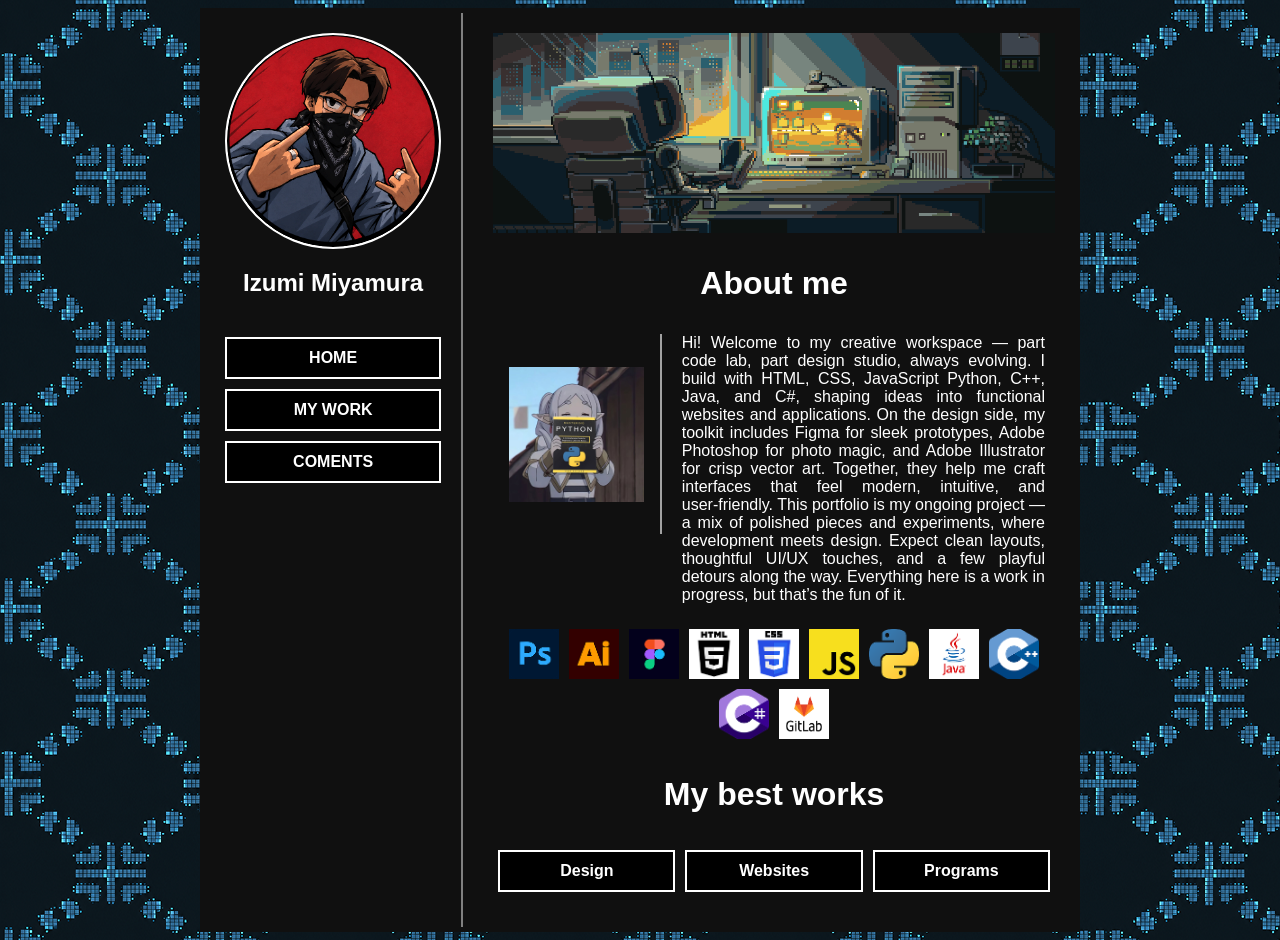
<file: index.html>
<!DOCTYPE html>
<html lang="en">
<head>
    <meta charset="UTF-8">
    <meta name="viewport" content="width=device-width, initial-scale=1.0">
    <title>Portfolio</title>
    <link rel="stylesheet" href="style.css">
    <meta name="viewport" content="width=device-width, initial-scale=1.0">
</head>
<body class = "background texst">
    <div class = "basis">

        <div class="contleft">
            <div class="avatarconteiner">
                <div class="avatar"></div>
            </div>
            
            <h2>Izumi Miyamura</h2>
            
            <!--<p style="margin-top: -15px;">Dolhykh Viktoriia</p> -->
            <div class="buttons">
                <a class="btn" href="index.html">HOME</a>
                <a class="btn" href="mywork.html">MY WORK</a>
                <a class="btn" href="coment.html" >COMENTS</a>
            </div> 
        </div>

        <div class="contright">
            <div class="baner"></div>
            <p style="text-align: center; font-size: 32px; font-weight: bold;">About me</p>
            <div class="Aboutme">
                <div class="imgblock">
                    <div class="img"></div>
                </div>
                <div class="textaboutme">
                    Hi! Welcome to my creative workspace — 
                    part code lab, part design studio, always evolving.
                    I build with HTML, CSS, JavaScript Python, C++, Java, and C#, 
                    shaping ideas into functional websites and applications.
                    On the design side, my toolkit includes Figma for sleek prototypes, 
                    Adobe Photoshop for photo magic, and Adobe Illustrator for crisp
                    vector art. Together, they help me craft interfaces that feel modern,
                    intuitive, and user‑friendly.
                    This portfolio is my ongoing project — a mix of polished pieces and experiments,
                    where development meets design. Expect clean layouts, thoughtful UI/UX touches, and a
                    few playful detours along the way. Everything here is a work in progress, but that’s the fun of it.
                </div>
            </div> 

            <div class="iconimg">

                <img class="icons" src="img/Photoshop.png">
                <img class="icons" src="img/Illustrator.png">
                <img class="icons" src="img/Figma.png">
                <img class="icons" src="img/html.png">
                <img class="icons" src="img/css.png">
                <img class="icons" src="img/JS.png">
                <img class="icons" src="img/python.png">
                <img class="icons" src="img/java.png">
                <img class="icons" src="img/c++.png">
                <img class="icons" src="img/c.png">
                <img class="icons" src="img/gitlab.png">


            </div>

            <p style="text-align: center; font-size: 32px; font-weight: bold;">My best works</p>
            <div
            style="
            width: 100%;
            padding: 5px;
            display: flex;
            justify-content: center;
            column-gap: 10px;">
                <a class="btn" href="design.html">Design</a>
                <a class="btn" href="web.html">Websites</a>
                <a class="btn" href="program.html">Programs</a>
            </div>

        </div>
        

    </div>
</body>
</html>
</file>
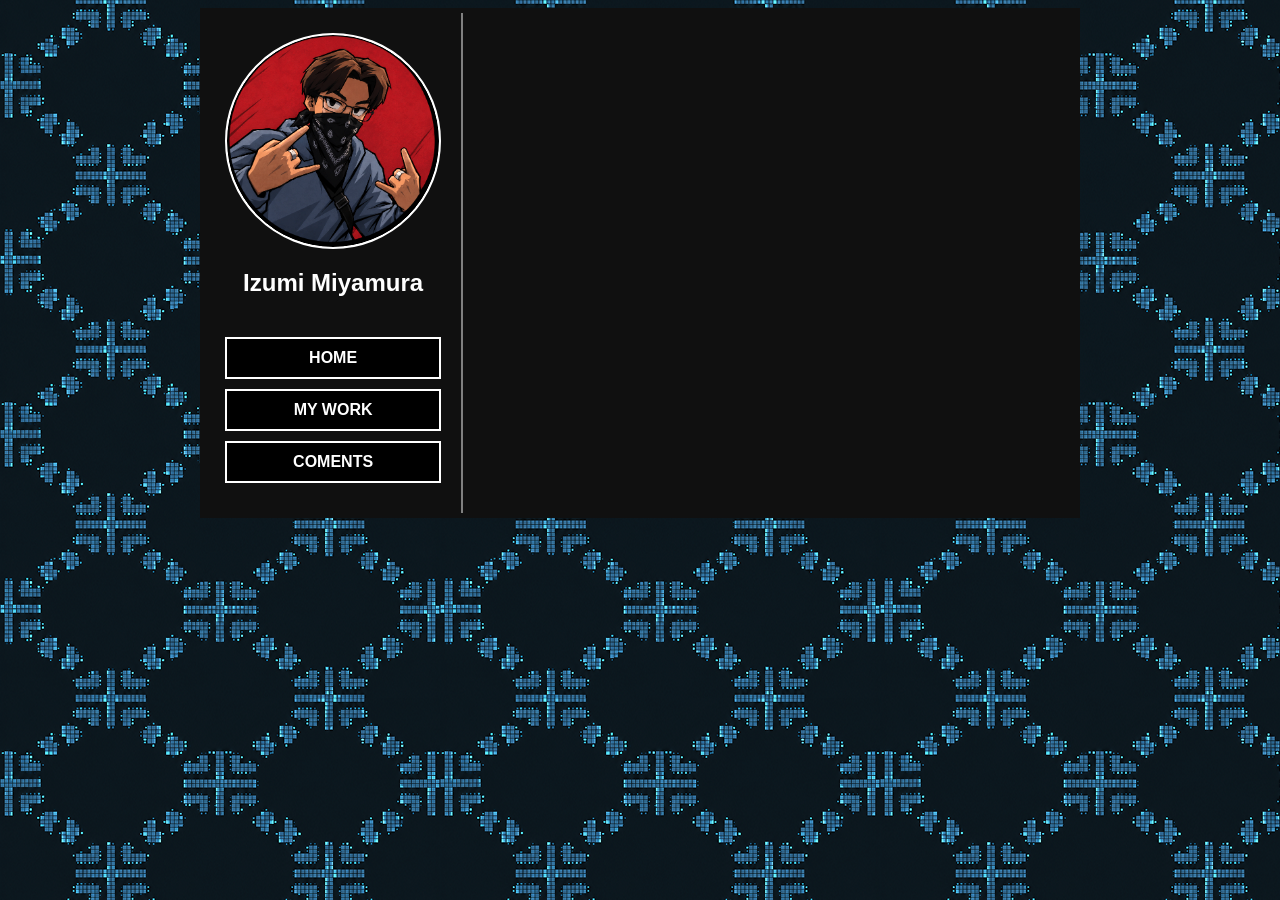
<file: coment.html>
<!DOCTYPE html>
<html lang="en">
<head>
    <meta charset="UTF-8">
    <meta name="viewport" content="width=device-width, initial-scale=1.0">
    <title>Coments</title>
    <link rel="stylesheet" href="style.css">
</head>
<body class = "background texst">
    <div class = "basis">

        <div class="contleft">
            <div class="avatarconteiner">
                <div class="avatar"></div>
            </div>
            <h2>Izumi Miyamura</h2>
            <!--<p style="margin-top: -15px;">Dolhykh Viktoriia</p> -->
            <div class="buttons">
                <a class="btn" href="index.html">HOME</a>
                <a class="btn" href="mywork.html">MY WORK</a>
                <a class="btn" href="coment.html" >COMENTS</a>
            </div>
        </div>

        <div class="contright">
            

        </div>
        

    </div>
</body>
</html>
</file>
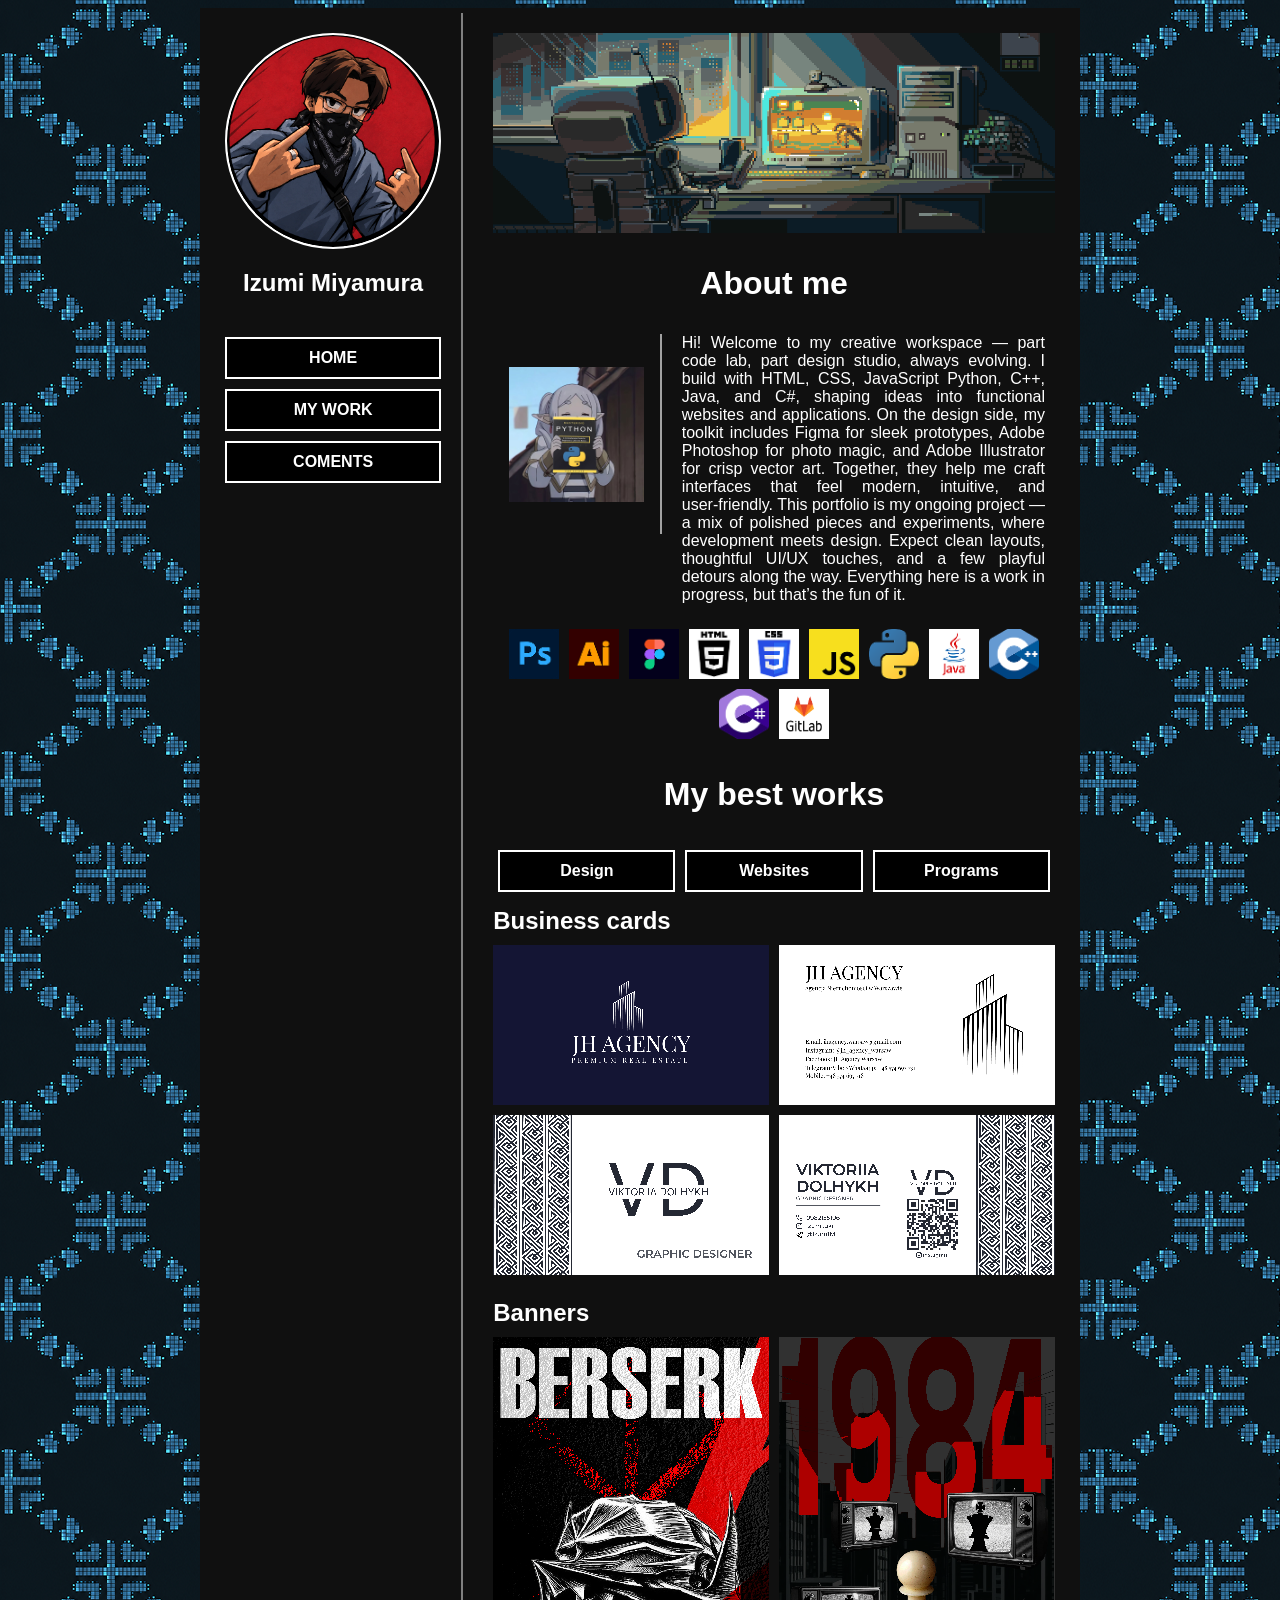
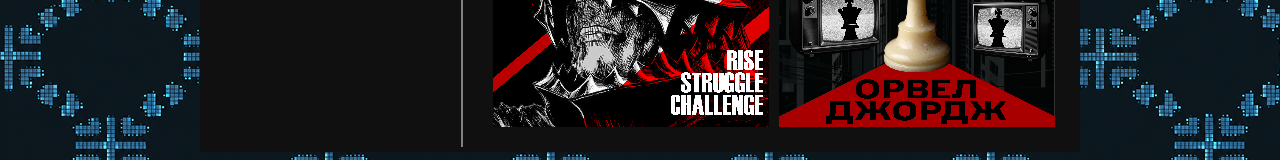
<file: design.html>
<!DOCTYPE html>
<html lang="en">
<head>
    <meta charset="UTF-8">
    <meta name="viewport" content="width=device-width, initial-scale=1.0">
    <title>Portfolio</title>
    <link rel="stylesheet" href="style.css">
    <meta name="viewport" content="width=device-width, initial-scale=1.0">
</head>
<body class = "background texst">
    <div class = "basis">

        <div class="contleft">
            <div class="avatarconteiner">
                <div class="avatar"></div>
            </div>
            <h2>Izumi Miyamura</h2>
            <!--<p style="margin-top: -15px;">Dolhykh Viktoriia</p> -->
            <div class="buttons">
                <a class="btn" href="index.html">HOME</a>
                <a class="btn" href="mywork.html">MY WORK</a>
                <a class="btn" href="coment.html" >COMENTS</a>
            </div> 
        </div>

        <div class="contright">
            <div class="baner"></div>
            <p style="text-align: center; font-size: 32px; font-weight: bold;">About me</p>
            <div class="Aboutme">
                <div class="imgblock">
                    <div class="img"></div>
                </div>
                <div class="textaboutme">
                    Hi! Welcome to my creative workspace — 
                    part code lab, part design studio, always evolving.
                    I build with HTML, CSS, JavaScript Python, C++, Java, and C#, 
                    shaping ideas into functional websites and applications.
                    On the design side, my toolkit includes Figma for sleek prototypes, 
                    Adobe Photoshop for photo magic, and Adobe Illustrator for crisp
                    vector art. Together, they help me craft interfaces that feel modern,
                    intuitive, and user‑friendly.
                    This portfolio is my ongoing project — a mix of polished pieces and experiments,
                    where development meets design. Expect clean layouts, thoughtful UI/UX touches, and a
                    few playful detours along the way. Everything here is a work in progress, but that’s the fun of it.
                </div>
            </div> 

            <div class="iconimg">

                <img class="icons" src="img/Photoshop.png">
                <img class="icons" src="img/Illustrator.png">
                <img class="icons" src="img/Figma.png">
                <img class="icons" src="img/html.png">
                <img class="icons" src="img/css.png">
                <img class="icons" src="img/JS.png">
                <img class="icons" src="img/python.png">
                <img class="icons" src="img/java.png">
                <img class="icons" src="img/c++.png">
                <img class="icons" src="img/c.png">
                <img class="icons" src="img/gitlab.png">

            </div>

            <p style="text-align: center; font-size: 32px; font-weight: bold;">My best works</p>
            <div
            style="
            width: 100%;
            padding: 5px;
            display: flex;
            justify-content: center;
            column-gap: 10px;">
                <a class="btn" href="design.html">Design</a>
                <a class="btn" href="web.html">Websites</a>
                <a class="btn" href="program.html">Programs</a>
            </div>

            <p style="font-size: 24px; font-weight: bold; margin-bottom: -10px; margin-top: 0px;">Business cards</p>
            <div class="cards-grid">
                <img class="card" src="img/card1_1.png" alt="Card 1 Front">
                <img class="card" src="img/card1_2.png" alt="Card 1 Back">
                <img class="card" src="img/card3_1.png" alt="Card 3 Front">
                <img class="card" src="img/card3_2.png" alt="Card 3 Back">
            </div>

            <p style="font-size: 24px; font-weight: bold; margin-bottom: -10px;">Banners</p>
            <div class="cards-grid">
                <img class="card" src="img/bannerBerserk.jpg" >
                <img class="card" src="img/1984.png">
            </div>
   
        </div>
    </div>
</body>
</html>
</file>
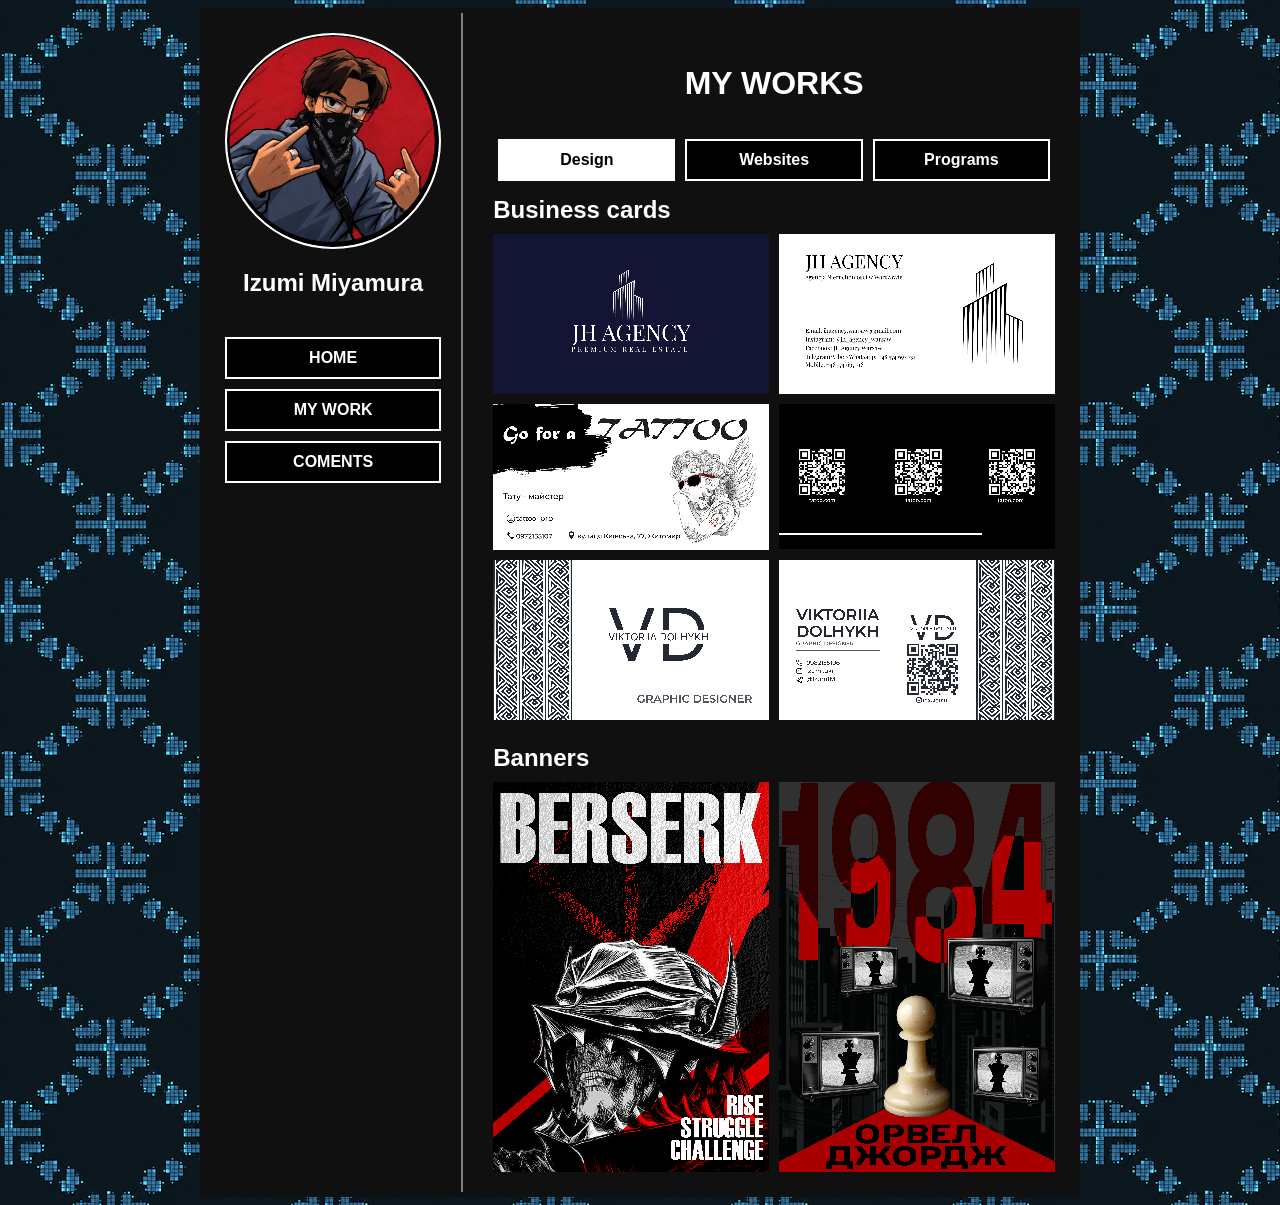
<file: mywork.html>
<!DOCTYPE html>
<html lang="en">
<head>
    <meta charset="UTF-8">
    <meta name="viewport" content="width=device-width, initial-scale=1.0">
    <title>Mywork</title>
    <link rel="stylesheet" href="style.css">
    <meta name="viewport" content="width=device-width, initial-scale=1.0">
</head>
<body class = "background texst">
    <div class = "basis">

        <div class="contleft">
            <div class="avatarconteiner">
                <div class="avatar"></div>
            </div>
            <h2>Izumi Miyamura</h2>
            <!--<p style="margin-top: -15px;">Dolhykh Viktoriia</p> -->
            <div class="buttons">
                <a class="btn" href="index.html">HOME</a>
                <a class="btn" href="mywork.html">MY WORK</a>
                <a class="btn" href="coment.html" >COMENTS</a>
            </div>
        </div>

        <div class="contright">

            <p style="text-align: center; font-size: 32px; font-weight: bold;">MY WORKS</p>
            <div
            style="
            width: 100%;
            padding: 5px;
            display: flex;
            justify-content: center;
            column-gap: 10px;">
                <a class="btnDesign" href="">Design</a>
                <a class="btn" href="myworkweb.html">Websites</a>
                <a class="btn" href="myworkprog.html">Programs</a>
            </div>

            <p style="font-size: 24px; font-weight: bold; margin-bottom: -10px; margin-top: 0px;">Business cards</p>
            <div class="cards-grid">
                <img class="card" src="img/card1_1.png" alt="Card 1 Front">
                <img class="card" src="img/card1_2.png" alt="Card 1 Back">
                <img class="card" src="img/card2_1.png" alt="Card 2 Front">
                <img class="card" src="img/card2_2.png" alt="Card 2 Back">
                <img class="card" src="img/card3_1.png" alt="Card 3 Front">
                <img class="card" src="img/card3_2.png" alt="Card 3 Back">
            </div>

            <p style="font-size: 24px; font-weight: bold; margin-bottom: -10px;">Banners</p>
            <div class="cards-grid">
                <img class="card" src="img/bannerBerserk.jpg" >
                <img class="card" src="img/1984.png" >
            </div>
        </div>
            

        </div>
        

    </div>
</body>
</html>
</file>
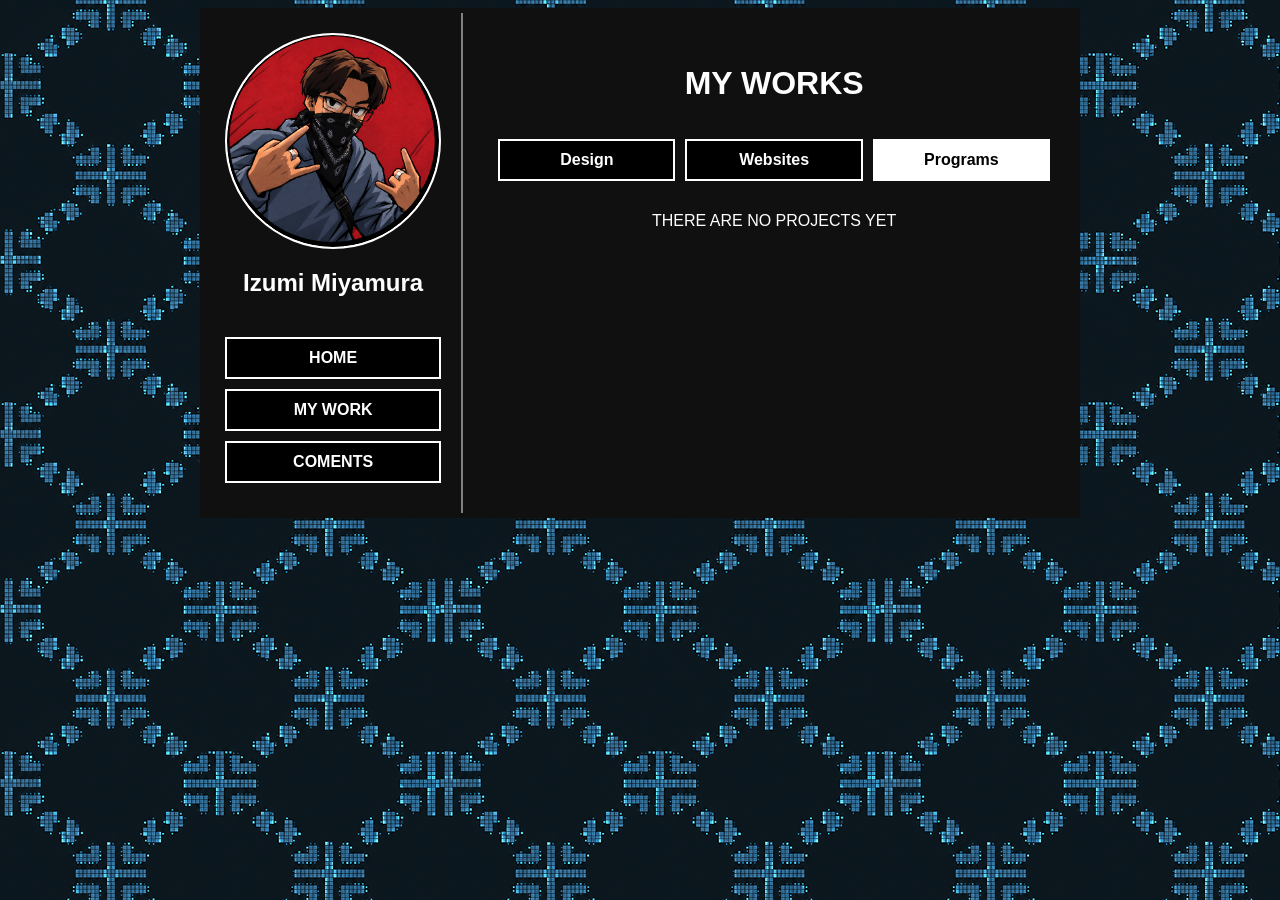
<file: myworkprog.html>
<!DOCTYPE html>
<html lang="en">
<head>
    <meta charset="UTF-8">
    <meta name="viewport" content="width=device-width, initial-scale=1.0">
    <title>Mywork</title>
    <link rel="stylesheet" href="style.css">
    <meta name="viewport" content="width=device-width, initial-scale=1.0">
</head>
<body class = "background texst">
    <div class = "basis">

        <div class="contleft">
            <div class="avatarconteiner">
                <div class="avatar"></div>
            </div>
            <h2>Izumi Miyamura</h2>
            <!--<p style="margin-top: -15px;">Dolhykh Viktoriia</p> -->
            <div class="buttons">
                <a class="btn" href="index.html">HOME</a>
                <a class="btn" href="mywork.html">MY WORK</a>
                <a class="btn" href="coment.html" >COMENTS</a>
            </div>
        </div>

        <div class="contright">

            <p style="text-align: center; font-size: 32px; font-weight: bold;">MY WORKS</p>
            <div
            style="
            width: 100%;
            padding: 5px;
            display: flex;
            justify-content: center;
            column-gap: 10px;">
                <a class="btn" href="mywork.html">Design</a>
                <a class="btn" href="myworkweb.html">Websites</a>
                <a class="btnProg" href="">Programs</a>
            </div>

            
            <div style="width: 100%;
            text-align: center;">
                <p style="font-size: 24ps;
                            text-transform: uppercase;">
                            there are no projects yet</p>
            </div>

        </div>
            

        </div>
        

    </div>
</body>
</html>
</file>
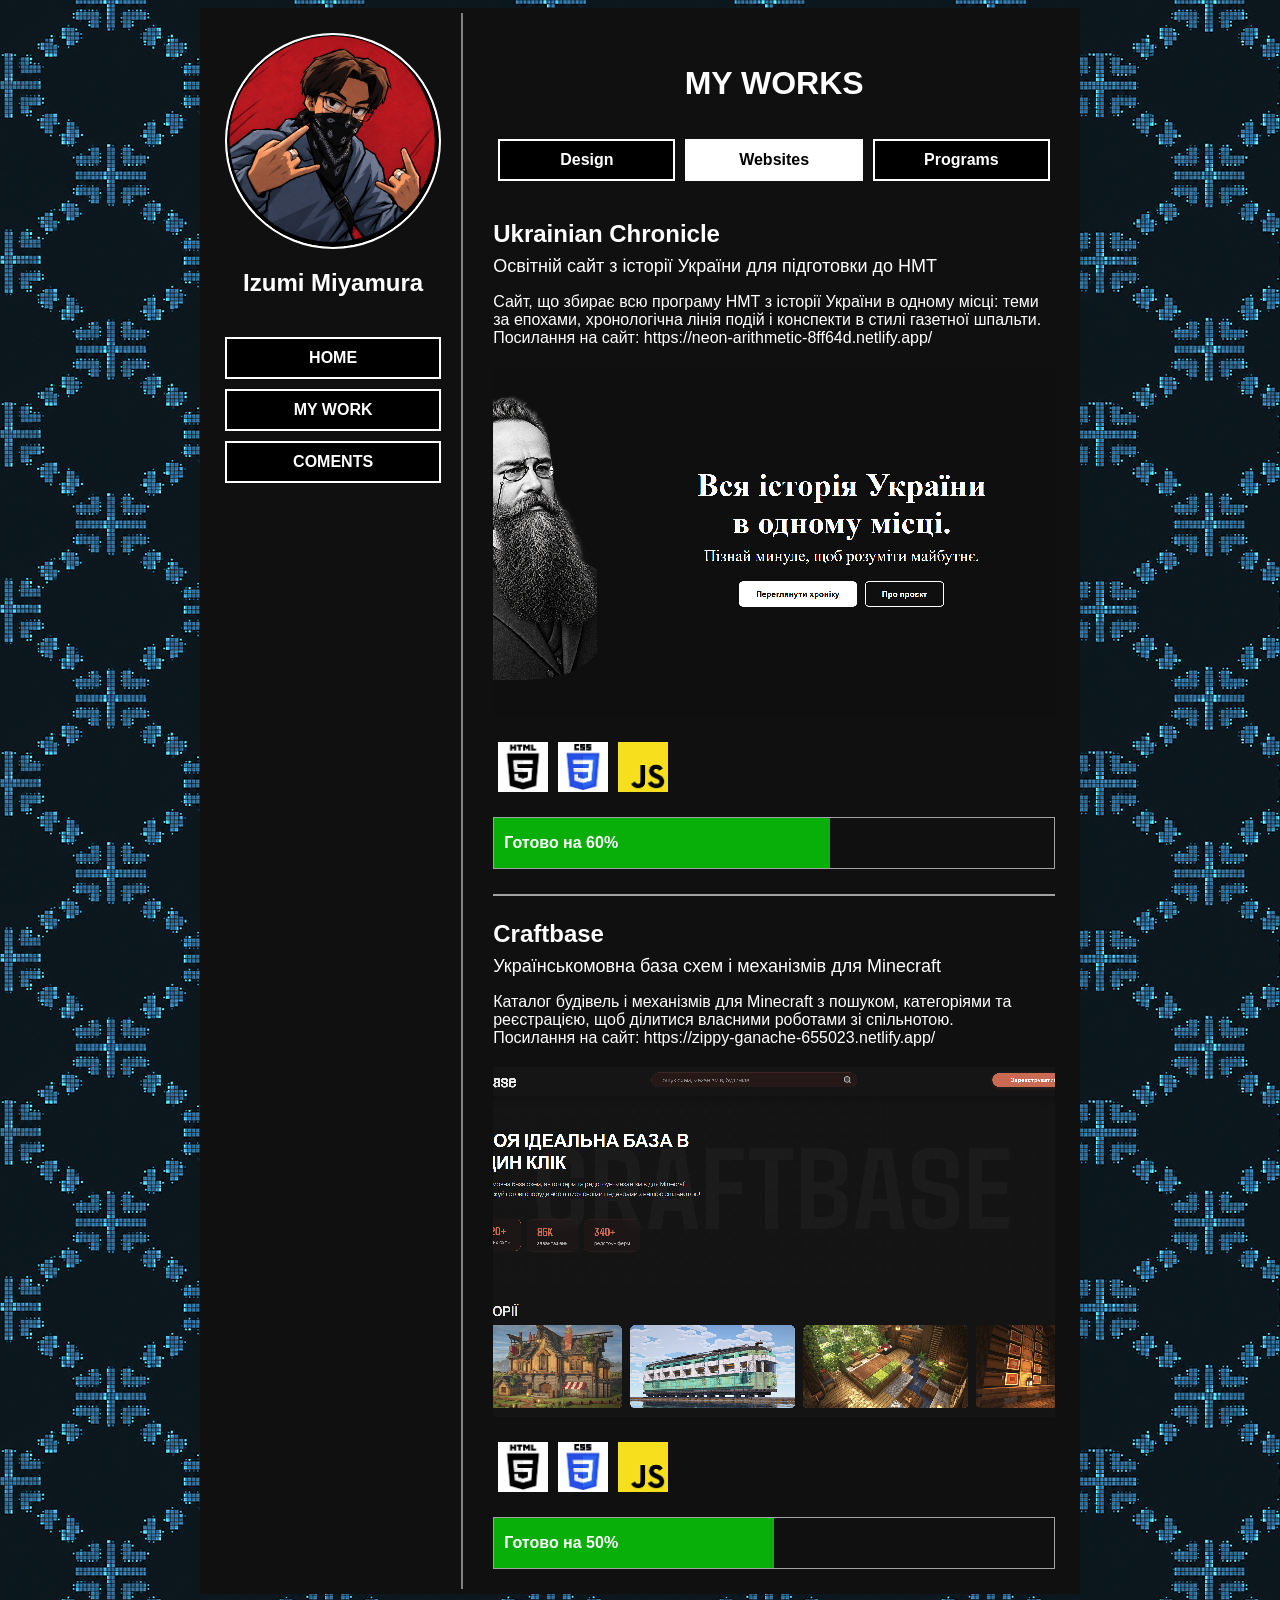
<file: myworkweb.html>
<!DOCTYPE html>
<html lang="en">
<head>
    <meta charset="UTF-8">
    <meta name="viewport" content="width=device-width, initial-scale=1.0">
    <title>Mywork</title>
    <link rel="stylesheet" href="style.css">
    <meta name="viewport" content="width=device-width, initial-scale=1.0">
</head>
<body class = "background texst">
    <div class = "basis">

        <div class="contleft">
            <div class="avatarconteiner">
                <div class="avatar"></div>
            </div>
            <h2>Izumi Miyamura</h2>
            <!--<p style="margin-top: -15px;">Dolhykh Viktoriia</p> -->
            <div class="buttons">
                <a class="btn" href="index.html">HOME</a>
                <a class="btn" href="mywork.html">MY WORK</a>
                <a class="btn" href="coment.html" >COMENTS</a>
            </div>
        </div>

        <div class="contright">

            <p style="text-align: center; font-size: 32px; font-weight: bold;">MY WORKS</p>
            <div
            style="
            width: 100%;
            padding: 5px;
            display: flex;
            justify-content: center;
            column-gap: 10px;">
                <a class="btn" href="mywork.html">Design</a>
                <a class="btnWeb" href="">Websites</a>
                <a class="btn" href="myworkprog.html">Programs</a>
            </div>

             <p style="font-size: 24px; font-weight: bold; margin-bottom: -10px;">Ukrainian Chronicle</p>
            <p style="font-size: 18px; font-weight: 500; margin-bottom: 10px;">Освітній сайт з історії України для підготовки до НМТ</p>
            <p style="font-size: 16px; font-weight: 500; margin-bottom: 10px;">Сайт, що збирає всю програму НМТ з історії України в одному місці: теми за епохами, 
                хронологічна лінія подій і конспекти в стилі газетної шпальти.<br>
                Посилання на сайт: https://neon-arithmetic-8ff64d.netlify.app/
            </p>
            <div style="
            width: 100%;
            display: flex;
            ">
                <a class="webs1 webs" href="https://neon-arithmetic-8ff64d.netlify.app/"></a>
            </div>

            <div style="
            width: 100%;
            padding: 5px;
            margin-top: 20px;
            display: flex;
            column-gap: 10px;">
                <img class="icons" src="img/html.png">
                <img class="icons" src="img/css.png">
                <img class="icons" src="img/JS.png">
            </div>

            <div style="margin-top: 20px; width: 100%; border: 1.5px solid rgba(255, 255, 255, 0.61);">
                <div style="
                display: flex;
                width: 60%;
                height: 50px;
                background-color: rgb(8, 175, 8);">
                    <p style="
                    margin-left: 10px;
                    font-size: 16px;
                    font-weight: 600;
                    text-align: center
                    ;">Готово на 60%</p>
                </div>
            </div>

            <div style="width: 100%;
            margin-top: 25px;
            border: 1px solid rgba(255, 255, 255, 0.61);"></div>

            <p style="font-size: 24px; font-weight: bold; margin-bottom: -10px;">Craftbase</p>
            <p style="font-size: 18px; font-weight: 500; margin-bottom: 10px;">Українськомовна база схем і механізмів для Minecraft</p>
            <p style="font-size: 16px; font-weight: 500; margin-bottom: 10px;">Каталог будівель і механізмів для Minecraft з 
                пошуком, категоріями та реєстрацією, щоб ділитися власними роботами зі спільнотою.<br>
                Посилання на сайт: https://zippy-ganache-655023.netlify.app/
            </p>

            <div style="
            width: 100%;
            display: flex;
            ">
                <a class="webs2 webs" href="https://zippy-ganache-655023.netlify.app/"></a>
            </div>
            
            <div style="
            width: 100%;
            padding: 5px;
            margin-top: 20px;
            display: flex;
            column-gap: 10px;">
                <img class="icons" src="img/html.png">
                <img class="icons" src="img/css.png">
                <img class="icons" src="img/JS.png">
            </div>

            <div style="margin-top: 20px; width: 100%; border: 1.5px solid rgba(255, 255, 255, 0.61);">
                <div style="
                display: flex;
                width: 50%;
                height: 50px;
                background-color: rgb(8, 175, 8);">
                    <p style="
                    margin-left: 10px;
                    font-size: 16px;
                    font-weight: 600;
                    text-align: center
                    ;">Готово на 50%</p>
                </div>
            </div>

        </div>
            

        </div>
        

    </div>
</body>
</html>
</file>
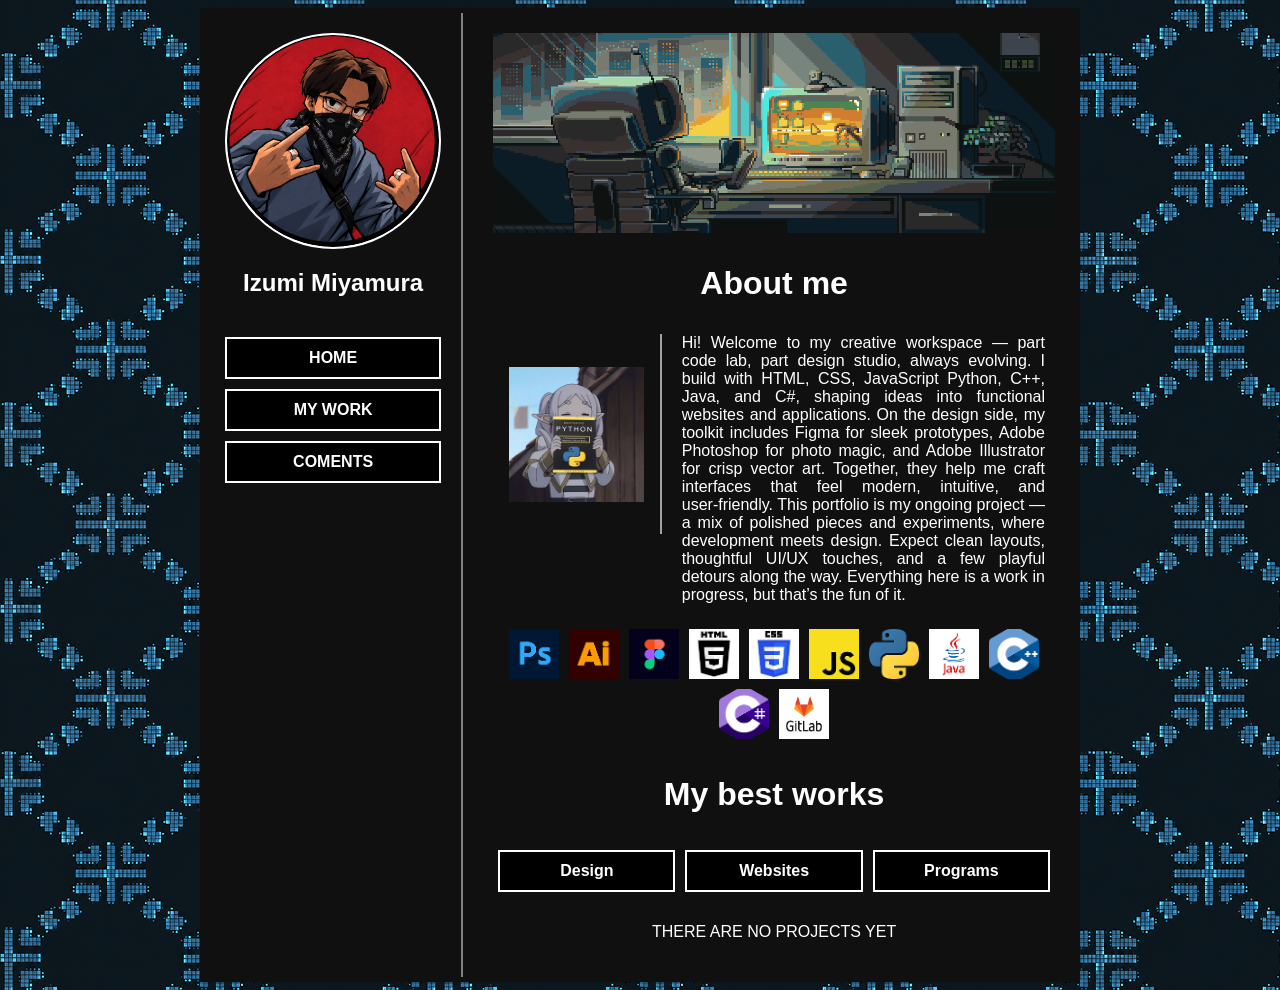
<file: program.html>
<!DOCTYPE html>
<html lang="en">
<head>
    <meta charset="UTF-8">
    <meta name="viewport" content="width=device-width, initial-scale=1.0">
    <title>Portfolio</title>
    <link rel="stylesheet" href="style.css">
    <meta name="viewport" content="width=device-width, initial-scale=1.0">
</head>
<body class = "background texst">
    <div class = "basis">

        <div class="contleft">
            <div class="avatarconteiner">
                <div class="avatar"></div>
            </div>
            <h2>Izumi Miyamura</h2>
            <!--<p style="margin-top: -15px;">Dolhykh Viktoriia</p> -->
            <div class="buttons">
                <a class="btn" href="index.html">HOME</a>
                <a class="btn" href="mywork.html">MY WORK</a>
                <a class="btn" href="coment.html" >COMENTS</a>
            </div> 
        </div>

        <div class="contright">
            <div class="baner"></div>
            <p style="text-align: center; font-size: 32px; font-weight: bold;">About me</p>
            <div class="Aboutme">
                <div class="imgblock">
                    <div class="img"></div>
                </div>
                <div class="textaboutme">
                    Hi! Welcome to my creative workspace — 
                    part code lab, part design studio, always evolving.
                    I build with HTML, CSS, JavaScript Python, C++, Java, and C#, 
                    shaping ideas into functional websites and applications.
                    On the design side, my toolkit includes Figma for sleek prototypes, 
                    Adobe Photoshop for photo magic, and Adobe Illustrator for crisp
                    vector art. Together, they help me craft interfaces that feel modern,
                    intuitive, and user‑friendly.
                    This portfolio is my ongoing project — a mix of polished pieces and experiments,
                    where development meets design. Expect clean layouts, thoughtful UI/UX touches, and a
                    few playful detours along the way. Everything here is a work in progress, but that’s the fun of it.
                </div>
            </div> 

            <div class="iconimg">

                <img class="icons" src="img/Photoshop.png">
                <img class="icons" src="img/Illustrator.png">
                <img class="icons" src="img/Figma.png">
                <img class="icons" src="img/html.png">
                <img class="icons" src="img/css.png">
                <img class="icons" src="img/JS.png">
                <img class="icons" src="img/python.png">
                <img class="icons" src="img/java.png">
                <img class="icons" src="img/c++.png">
                <img class="icons" src="img/c.png">
                <img class="icons" src="img/gitlab.png">

            </div>

            <p style="text-align: center; font-size: 32px; font-weight: bold;">My best works</p>
            <div
            style="
            width: 100%;
            padding: 5px;
            display: flex;
            justify-content: center;
            column-gap: 10px;">
                <a class="btn" href="design.html">Design</a>
                <a class="btn" href="web.html">Websites</a>
                <a class="btn" href="program.html">Programs</a>
            </div>
            <div style="width: 100%;
            text-align: center;">
                <p style="font-size: 24ps;
                            text-transform: uppercase;">
                            there are no projects yet</p>
            </div>
        </div>
        

    </div>
</body>
</html>
</file>
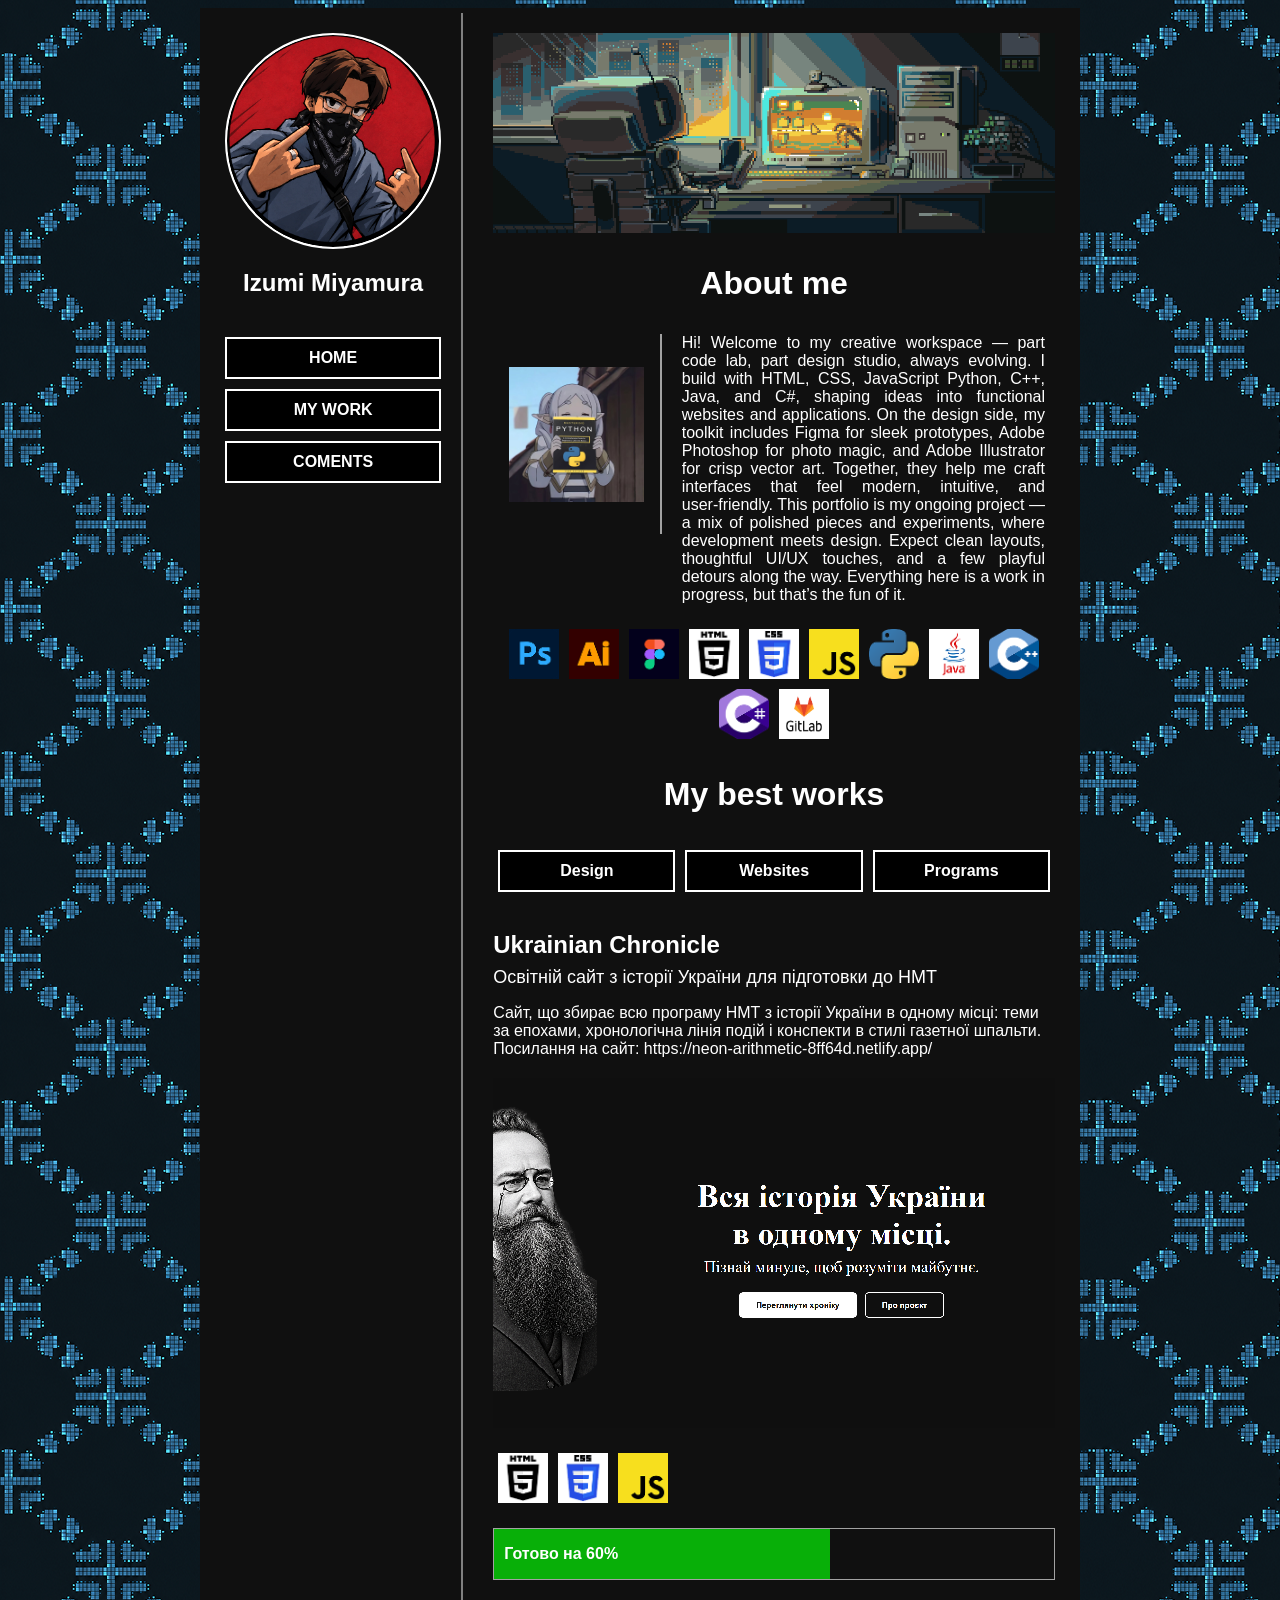
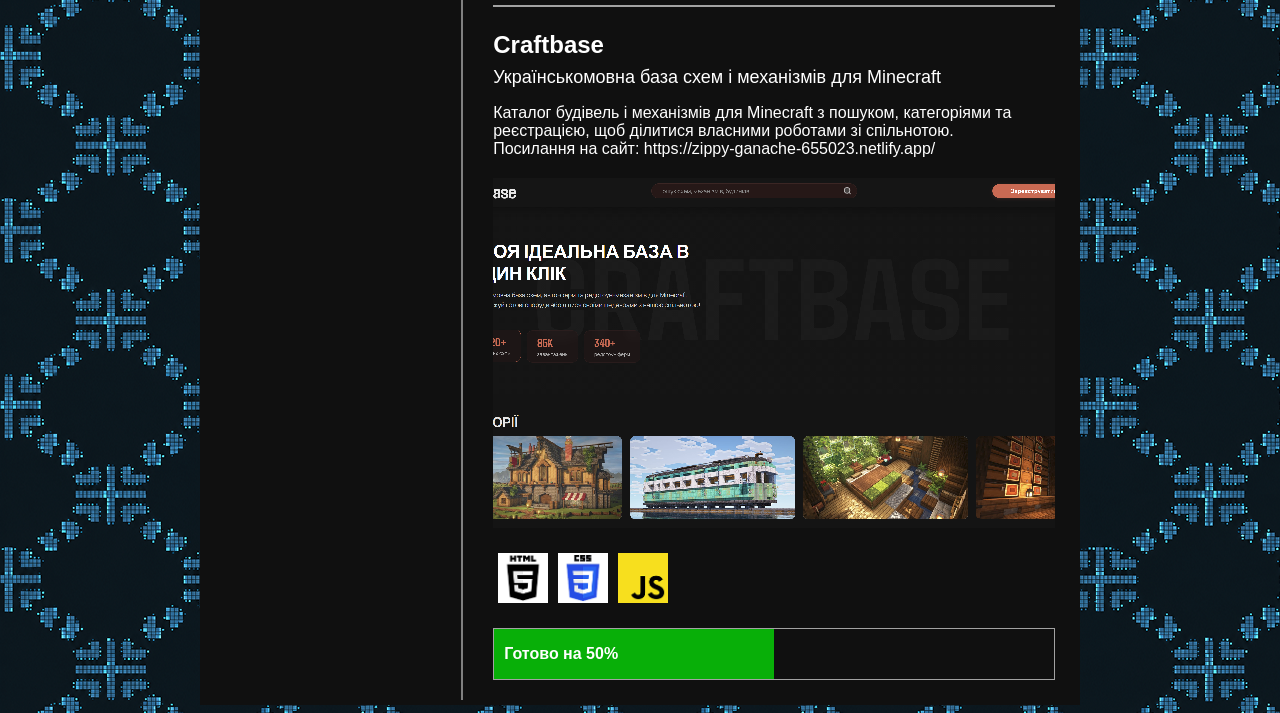
<file: web.html>
<!DOCTYPE html>
<html lang="en">
<head>
    <meta charset="UTF-8">
    <meta name="viewport" content="width=device-width, initial-scale=1.0">
    <title>Portfolio</title>
    <link rel="stylesheet" href="style.css">
    <meta name="viewport" content="width=device-width, initial-scale=1.0">
</head>
<body class = "background texst">
    <div class = "basis">

        <div class="contleft">
            <div class="avatarconteiner">
                <div class="avatar"></div>
            </div>
            <h2>Izumi Miyamura</h2>
            <!--<p style="margin-top: -15px;">Dolhykh Viktoriia</p> -->
            <div class="buttons">
                <a class="btn" href="index.html">HOME</a>
                <a class="btn" href="mywork.html">MY WORK</a>
                <a class="btn" href="coment.html" >COMENTS</a>
            </div> 
        </div>

        <div class="contright">
            <div class="baner"></div>
            <p style="text-align: center; font-size: 32px; font-weight: bold;">About me</p>
            <div class="Aboutme">
                <div class="imgblock">
                    <div class="img"></div>
                </div>
                <div class="textaboutme">
                    Hi! Welcome to my creative workspace — 
                    part code lab, part design studio, always evolving.
                    I build with HTML, CSS, JavaScript Python, C++, Java, and C#, 
                    shaping ideas into functional websites and applications.
                    On the design side, my toolkit includes Figma for sleek prototypes, 
                    Adobe Photoshop for photo magic, and Adobe Illustrator for crisp
                    vector art. Together, they help me craft interfaces that feel modern,
                    intuitive, and user‑friendly.
                    This portfolio is my ongoing project — a mix of polished pieces and experiments,
                    where development meets design. Expect clean layouts, thoughtful UI/UX touches, and a
                    few playful detours along the way. Everything here is a work in progress, but that’s the fun of it.
                </div>
            </div> 

            <div class = "iconimg">

                <img class="icons" src="img/Photoshop.png">
                <img class="icons" src="img/Illustrator.png">
                <img class="icons" src="img/Figma.png">
                <img class="icons" src="img/html.png">
                <img class="icons" src="img/css.png">
                <img class="icons" src="img/JS.png">
                <img class="icons" src="img/python.png">
                <img class="icons" src="img/java.png">
                <img class="icons" src="img/c++.png">
                <img class="icons" src="img/c.png">
                <img class="icons" src="img/gitlab.png">

            </div>

            <p style="text-align: center; font-size: 32px; font-weight: bold;">My best works</p>
            <div
            style="
            width: 100%;
            padding: 5px;
            display: flex;
            justify-content: center;
            column-gap: 10px;">
                <a class="btn" href="design.html">Design</a>
                <a class="btn" href="web.html">Websites</a>
                <a class="btn" href="program.html">Programs</a>
            </div>
            
            <p style="font-size: 24px; font-weight: bold; margin-bottom: -10px;">Ukrainian Chronicle</p>
            <p style="font-size: 18px; font-weight: 500; margin-bottom: 10px;">Освітній сайт з історії України для підготовки до НМТ</p>
            <p style="font-size: 16px; font-weight: 500; margin-bottom: 10px;">Сайт, що збирає всю програму НМТ з історії України в одному місці: теми за епохами, 
                хронологічна лінія подій і конспекти в стилі газетної шпальти.<br>
                Посилання на сайт: https://neon-arithmetic-8ff64d.netlify.app/
            </p>
            <div style="
            width: 100%;
            display: flex;
            ">
                <a class="webs1 webs" href="https://neon-arithmetic-8ff64d.netlify.app/"></a>
            </div>

            <div style="
            width: 100%;
            padding: 5px;
            margin-top: 20px;
            display: flex;
            column-gap: 10px;">
                <img class="icons" src="img/html.png">
                <img class="icons" src="img/css.png">
                <img class="icons" src="img/JS.png">
            </div>

            <div style="margin-top: 20px; width: 100%; border: 1.5px solid rgba(255, 255, 255, 0.61);">
                <div style="
                display: flex;
                width: 60%;
                height: 50px;
                background-color: rgb(8, 175, 8);">
                    <p style="
                    margin-left: 10px;
                    font-size: 16px;
                    font-weight: 600;
                    text-align: center
                    ;">Готово на 60%</p>
                </div>
            </div>

            <div style="width: 100%;
            margin-top: 25px;
            border: 1px solid rgba(255, 255, 255, 0.61);"></div>

            <p style="font-size: 24px; font-weight: bold; margin-bottom: -10px;">Craftbase</p>
            <p style="font-size: 18px; font-weight: 500; margin-bottom: 10px;">Українськомовна база схем і механізмів для Minecraft</p>
            <p style="font-size: 16px; font-weight: 500; margin-bottom: 10px;">Каталог будівель і механізмів для Minecraft з 
                пошуком, категоріями та реєстрацією, щоб ділитися власними роботами зі спільнотою.<br>
                Посилання на сайт: https://zippy-ganache-655023.netlify.app/
            </p>

            <div style="
            width: 100%;
            display: flex;
            ">
                <a class="webs2 webs" href="https://zippy-ganache-655023.netlify.app/"></a>
            </div>
            
            <div style="
            width: 100%;
            padding: 5px;
            margin-top: 20px;
            display: flex;
            column-gap: 10px;">
                <img class="icons" src="img/html.png">
                <img class="icons" src="img/css.png">
                <img class="icons" src="img/JS.png">
            </div>

            <div style="margin-top: 20px; width: 100%; border: 1.5px solid rgba(255, 255, 255, 0.61);">
                <div style="
                display: flex;
                width: 50%;
                height: 50px;
                background-color: rgb(8, 175, 8);">
                    <p style="
                    margin-left: 10px;
                    font-size: 16px;
                    font-weight: 600;
                    text-align: center
                    ;">Готово на 50%</p>
                </div>
            </div>

            
        </div>
        

    </div>
</body>
</html>
</file>
<file: style.css>
*,
*::before,
*::after {
    box-sizing: border-box;
}

img {
    max-width: 100%;
}

.texst {
    color: white;
}

.background {
    background-image: url(img/bg.png);
    padding-left: clamp(10px, 15vw, 300px);
    padding-right: clamp(10px, 15vw, 300px);
    font-family: Arial, Helvetica, sans-serif;
}

.basis {
    display: flex;
    background-color: rgb(16, 16, 16);
    width: 100%;
    padding: 5px;
    column-gap: 10px;
}

.contleft {
    width: 30%;
    min-width: 0;
    padding: 20px;
    height: auto;
    text-align: center;
    border-right: 2px solid gray;
}

.contright {
    height: auto;
    width: 70%;
    min-width: 0;
    padding: 20px;
    color: white;
}

.avatarconteiner {
    width: 100%;
    display: flex;
    justify-content: center;
}

.Aboutme {
    width: 100%;
    display: flex;
}

.textaboutme {
    padding-left: 20px;
    padding-right: 10px;
    font-size: clamp(14px, 1.2vw + 10px, 16px);
    width: 70%;
    text-align: justify;
}

.icons {
    width: 50px;
    height: 50px;
    transition: transform 0.2s ease-in-out;
}

.icons:hover {
    transform: scale(1.15);
    cursor: pointer;
}

.imgblock {
    width: 30%;
    height: 200px;
    border-right: 2px solid rgba(255, 255, 255, 0.61);
    display: flex;
    justify-content: center;
    align-items: center;
}

.img {
    width: 135px;
    height: 135px;
    background-image: url(img/programerimg.jpg);
    background-repeat: no-repeat;
    background-size: cover;
}

.buttons {
    margin-top: 40px;
}

.btn,
.btnDesign,
.btnWeb,
.btnProg {
    width: 100%;
    margin-bottom: 10px;
    display: block;
    padding: 10px 20px;
    text-decoration: none;
    font-weight: bold;
    text-align: center;
    border: 2px solid white;
    transition: background-color 0.2s ease, color 0.2s ease;
}

.btn {
    background-color: #000000;
    color: white;
}

.btn:hover {
    background-color: #f7f8f8;
    color: #000000;
}

.btnDesign,
.btnWeb,
.btnProg {
    background-color: #ffffff;
    color: rgb(0, 0, 0);
}

.avatar {
    width: min(245px, 60vw);
    aspect-ratio: 1 / 1;
    border-radius: 100%;
    background-image: url(img/ava2.png);
    background-repeat: no-repeat;
    background-size: cover;
    border: 2px solid white;
    filter: brightness(1.3);
}

.baner {
    width: 100%;
    height: clamp(100px, 20vw, 200px);
    background-image: url(img/banergif2.gif);
    background-size: cover;
    background-position: center;
}

.cards-grid {
    display: grid;
    grid-template-columns: repeat(2, 1fr);
    gap: 10px;
    width: 100%;
    max-width: 100%;
    padding-top: 20px;
    justify-items: center;
}

.card {
    width: 100%;
    height: auto;
    object-fit: contain;
    image-rendering: -webkit-optimize-contrast;
    image-rendering: crisp-edges;
    image-rendering: pixelated;
}

.iconimg {
    width: 100%;
    padding: 5px;
    margin-top: 20px;
    display: flex;
    flex-wrap: wrap;
    justify-content: center;
    gap: 10px;
}

.webs {
    margin-top: 10px;
    width: 100%;
    height: clamp(180px, 30vw, 350px);
    image-rendering: crisp-edges;
    image-rendering: pixelated;
    background-repeat: no-repeat;
    background-size: cover;
    background-position: center;
    transition: transform 0.2s ease-in-out;
}

.webs1 {
    background-image: url(img/bannersite1.png);
}

.webs2 {
    background-image: url(img/bannersite.png);
}

.webs:hover {
    transform: scale(1.01);
    cursor: pointer;
}

@media screen and (max-width: 1024px) {
    .background {
        padding-left: 20px;
        padding-right: 20px;
    }

    .contleft {
        width: 35%;
    }

    .contright {
        width: 65%;
    }
}


@media screen and (max-width: 768px) {
    .background {
        padding-left: 8px;
        padding-right: 8px;
    }

    .basis {
        flex-direction: column;
        row-gap: 10px;
    }

    .contleft,
    .contright {
        width: 100%;
    }

    .contleft {
        border-right: none;
        border-bottom: 2px solid gray;
        padding: 15px;
    }

    .contright {
        padding: 15px;
    }

    .buttons {
        margin-top: 20px;
    }

    .Aboutme {
        flex-direction: column;
        align-items: center;
        row-gap: 15px;
    }

    .imgblock {
        width: 100%;
        height: auto;
        padding: 10px 0;
        border-right: none;
        border-bottom: 2px solid rgba(255, 255, 255, 0.61);
    }

    .textaboutme {
        width: 100%;
        padding-left: 0;
        padding-right: 0;
        text-align: left;
    }

    .cards-grid {
        grid-template-columns: 1fr;
    }
}


@media screen and (max-width: 480px) {
    .icons {
        width: 40px;
        height: 40px;
    }

    .btn,
    .btnDesign,
    .btnWeb,
    .btnProg {
        padding: 8px 12px;
        font-size: 14px;
    }
}
</file>
